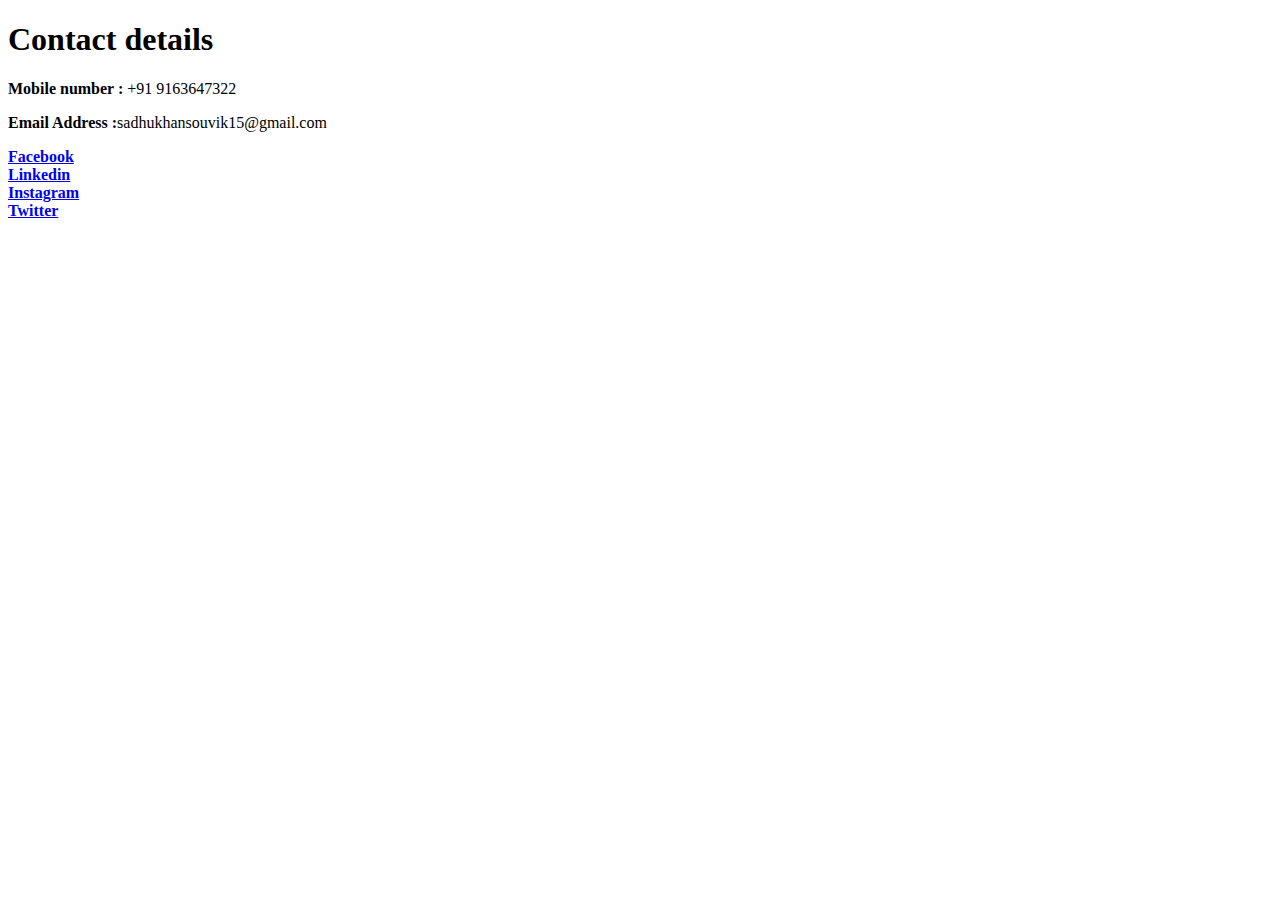
<file: contact.html>
<!DOCTYPE html>
<html lang="en">
<head>
    <meta charset="UTF-8">
    <meta name="viewport" content="width=device-width, initial-scale=1.0">
    <title>Contact</title>
</head>
<body>
    <h1>Contact details</h1>
    <p><b>Mobile number : </b> +91 9163647322</p>
    <p><b>Email Address :</b>sadhukhansouvik15@gmail.com</p>
    <a href="https://www.facebook.com/souviksadhukhan25"><b>Facebook</b></a>
    <br>
    <a href="https://www.linkedin.com/in/souvik-sadhukhan-002a90202"><b>Linkedin</b></a>
    <br>
    <a href="https://www.instagram.com/i_am_souvik_15/"><b>Instagram</b></a>
    <br>
    <a href="https://twitter.com/SouvikS53948997"><b>Twitter</b></a>

</body>
</html>
</file>
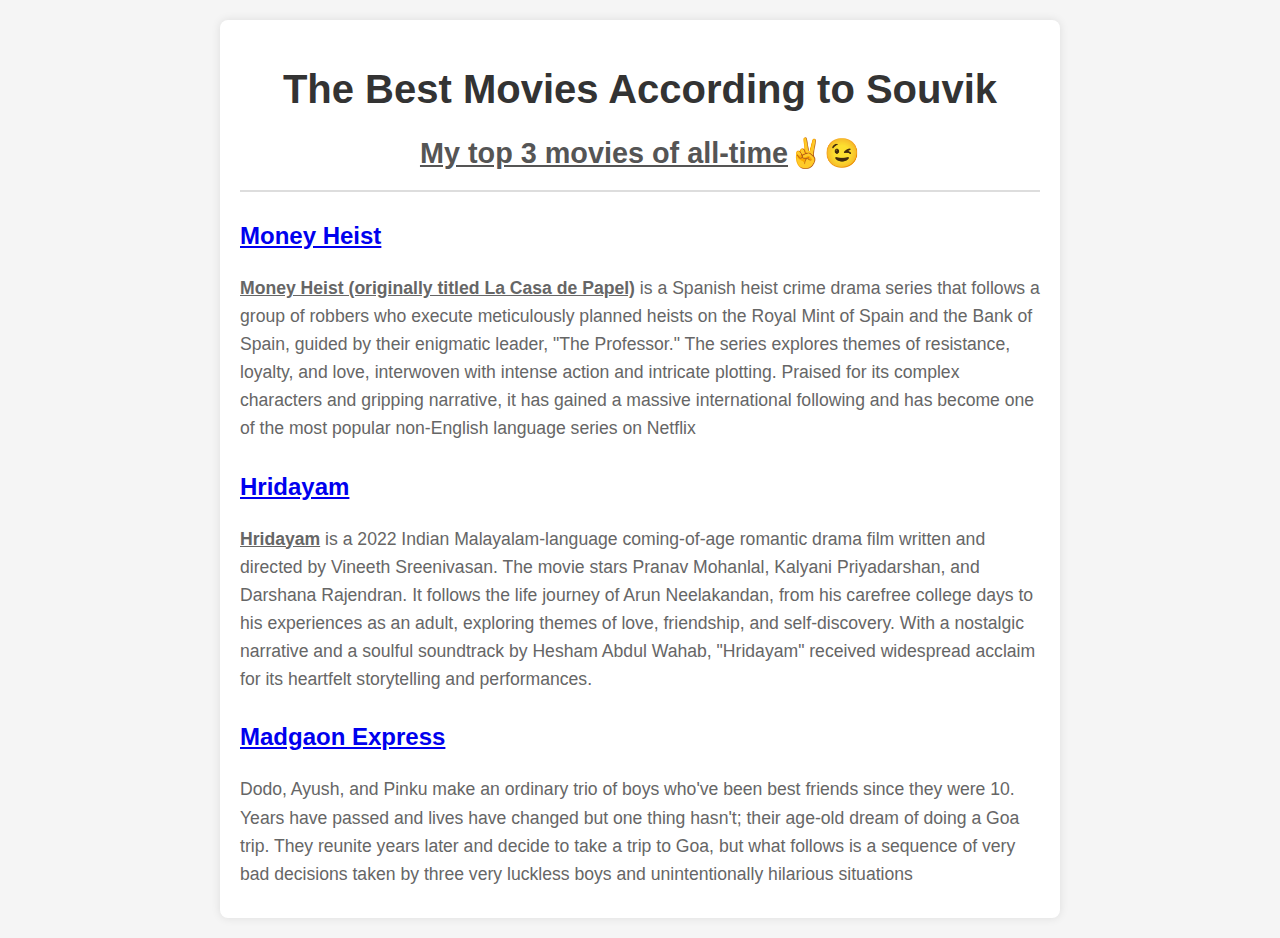
<file: Movie_ranking_project.html>
<!DOCTYPE html>
<html lang="en">
<head>
    <meta charset="UTF-8">
    <meta name="viewport" content="width=device-width, initial-scale=1.0">
    <title>Movie Rankings</title>
    <link rel="stylesheet" href="Movie_ranking_project.css">
</head>
<body>
    <div class="container">
        <h1>The Best Movies According to Souvik</h1>
        <h2><b><u>My top 3 movies of all-time</u></b>✌️😉</h2>
        <hr />
        <h3><a href="https://www.netflix.com/in/title/80192098">Money Heist</a></h3>
        <p><b><u>Money Heist (originally titled La Casa de Papel)</u></b> is a Spanish heist crime drama series that follows a group of robbers who execute meticulously planned heists on the Royal Mint of Spain and the Bank of Spain, guided by their enigmatic leader, "The Professor." The series explores themes of resistance, loyalty, and love, interwoven with intense action and intricate plotting. Praised for its complex characters and gripping narrative, it has gained a massive international following and has become one of the most popular non-English language series on Netflix</p>
        <h3><a href="https://www.imdb.com/title/tt11375428/">Hridayam</a></h3>
        <p><b><u>Hridayam</u></b> is a 2022 Indian Malayalam-language coming-of-age romantic drama film written and directed by Vineeth Sreenivasan. The movie stars Pranav Mohanlal, Kalyani Priyadarshan, and Darshana Rajendran. It follows the life journey of Arun Neelakandan, from his carefree college days to his experiences as an adult, exploring themes of love, friendship, and self-discovery. With a nostalgic narrative and a soulful soundtrack by Hesham Abdul Wahab, "Hridayam" received widespread acclaim for its heartfelt storytelling and performances.</p>
        <h3><a href="https://www.primevideo.com/detail/amzn1.dv.gti.b4424c11-cc64-409e-868f-b78c010b6a0f/?ref_=dvm_crs_imd_in_s_madgaonexp">Madgaon Express</a></h3>
        <p>Dodo, Ayush, and Pinku make an ordinary trio of boys who've been best friends since they were 10. Years have passed and lives have changed but one thing hasn't; their age-old dream of doing a Goa trip. They reunite years later and decide to take a trip to Goa, but what follows is a sequence of very bad decisions taken by three very luckless boys and unintentionally hilarious situations</p>
    </div>
</body>
</html>
</file>
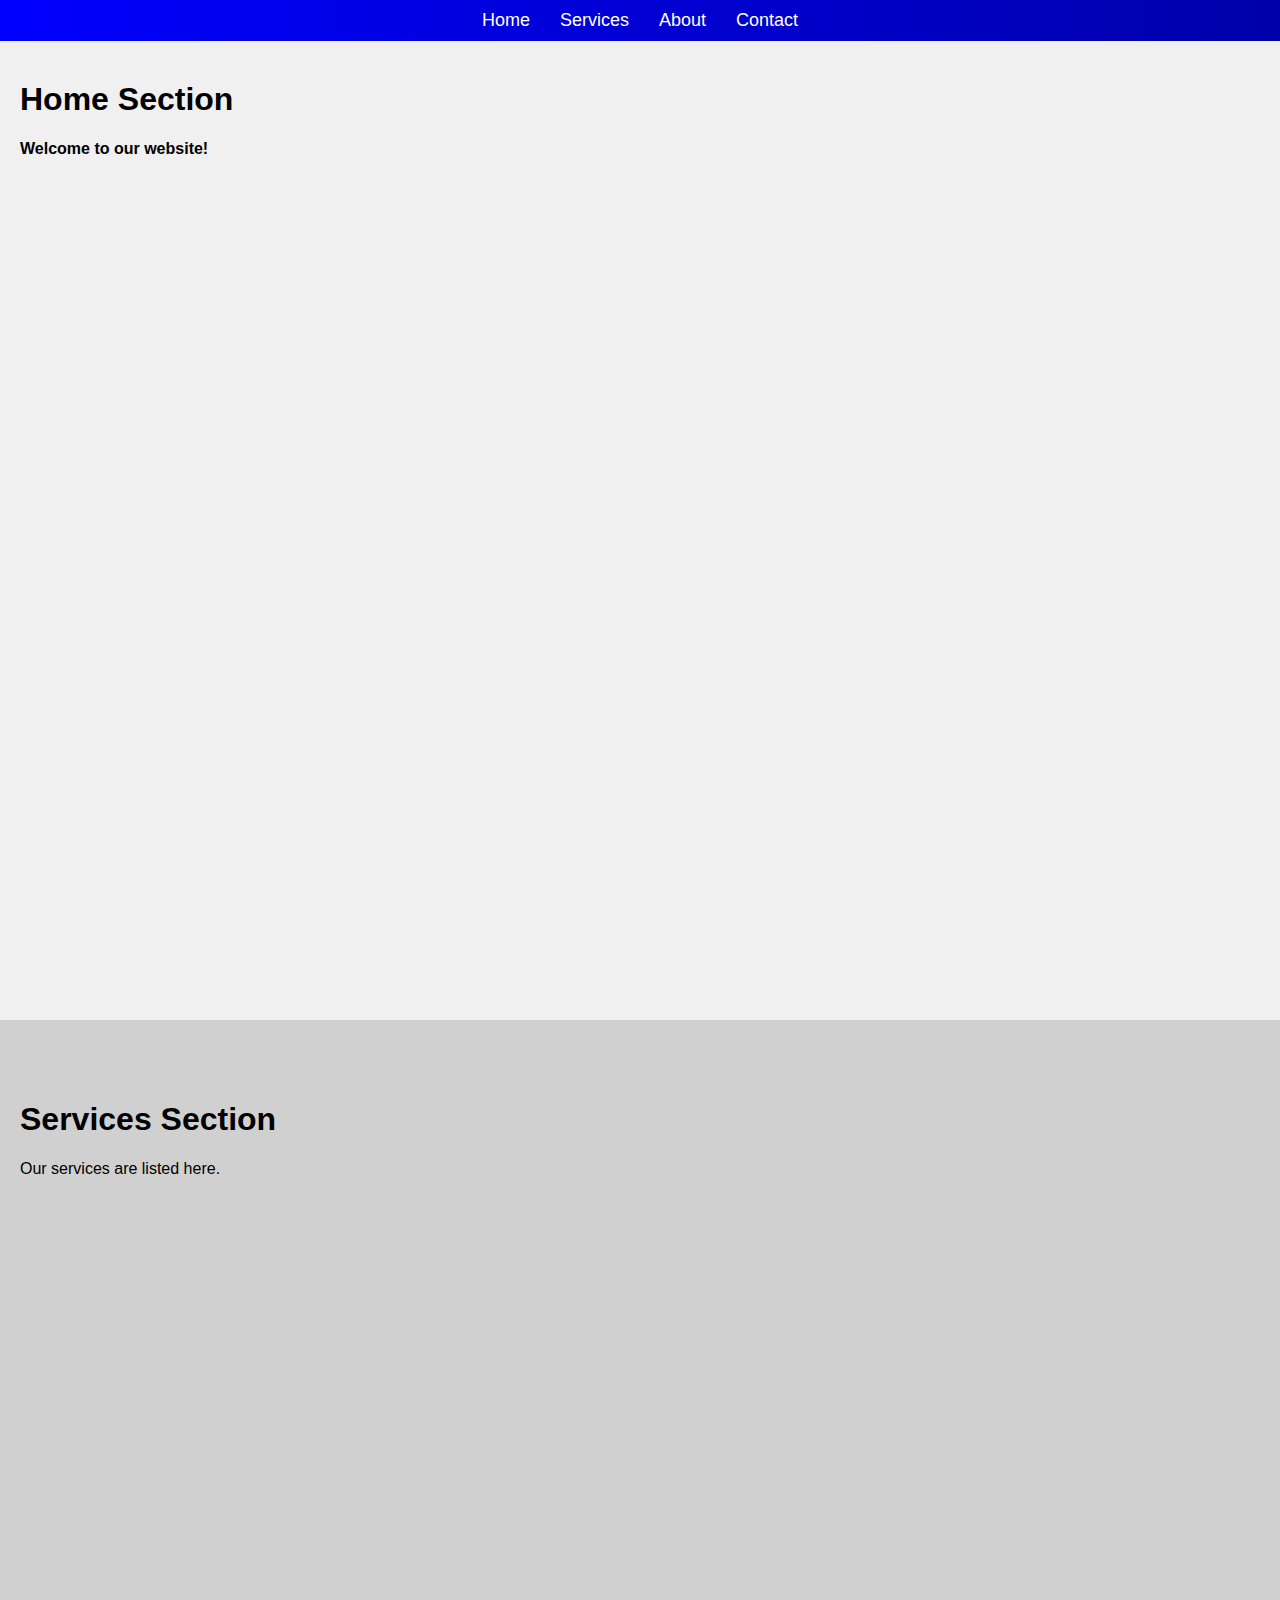
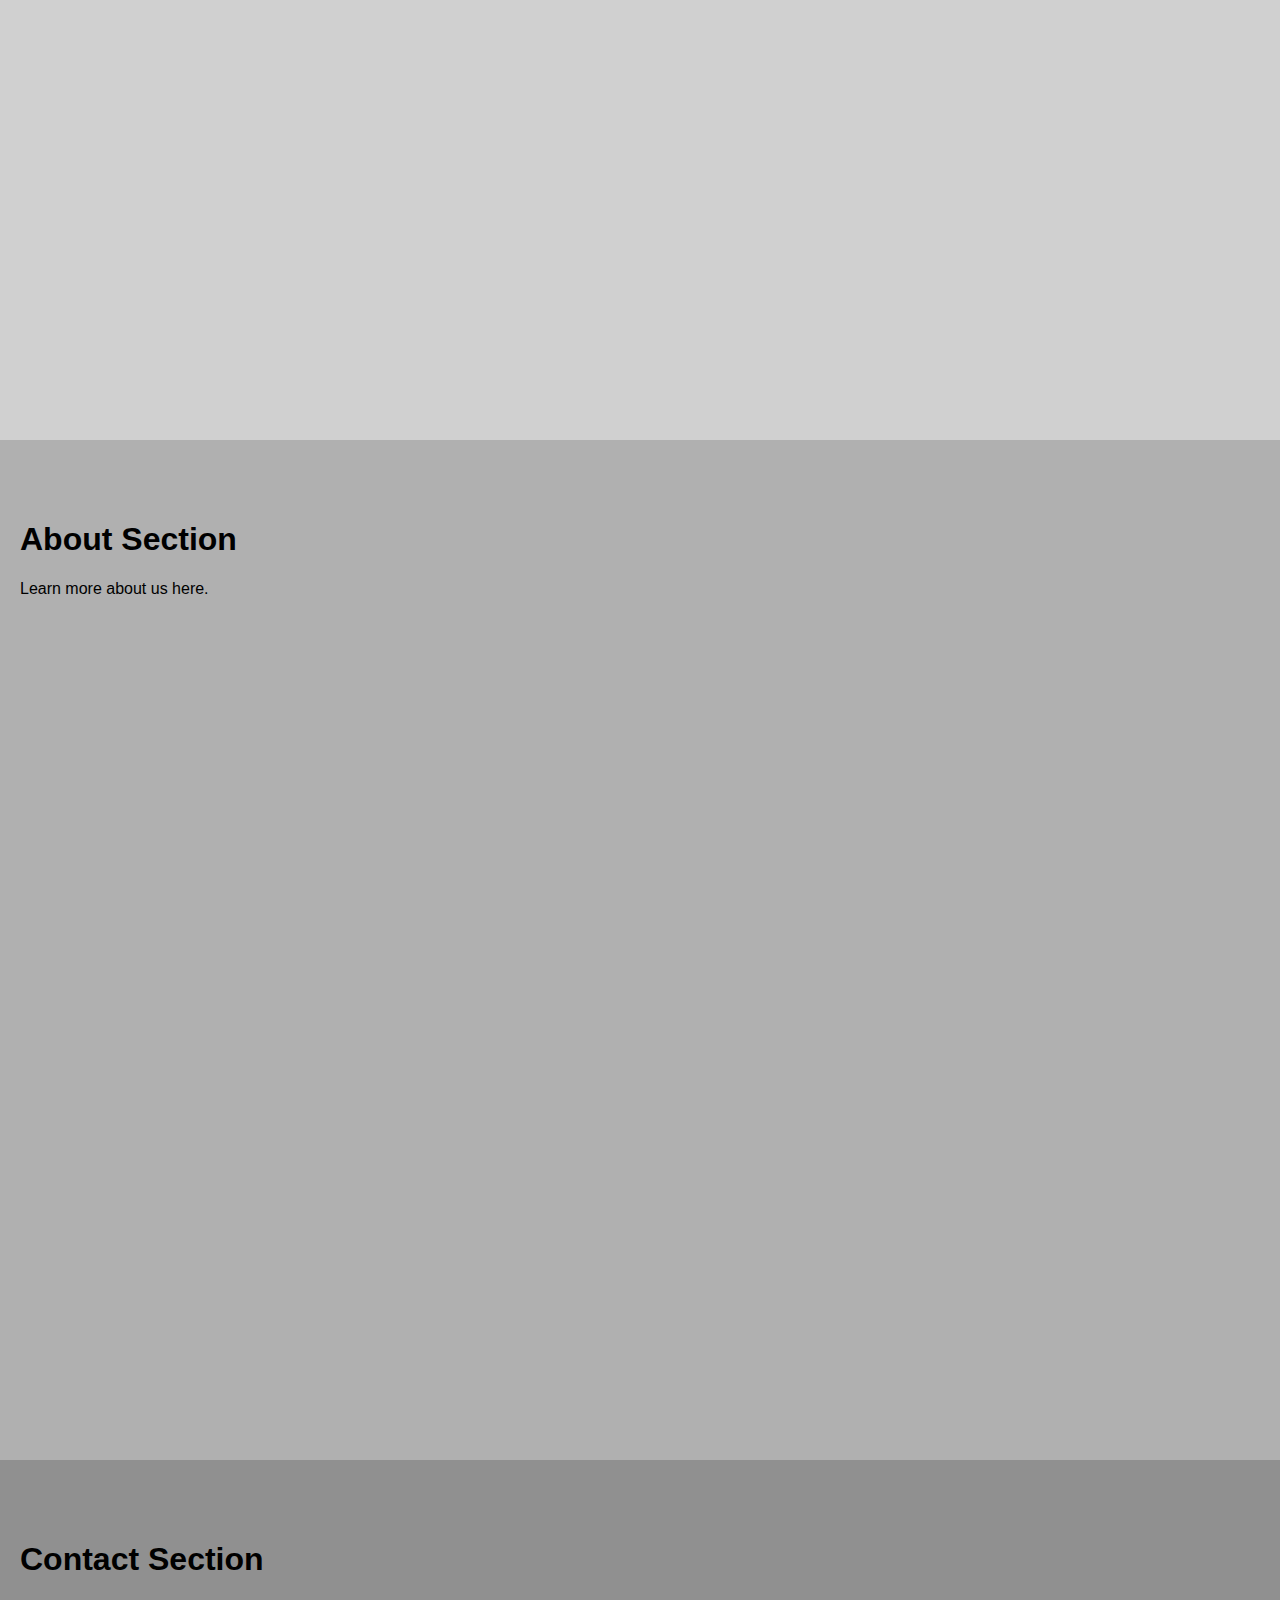
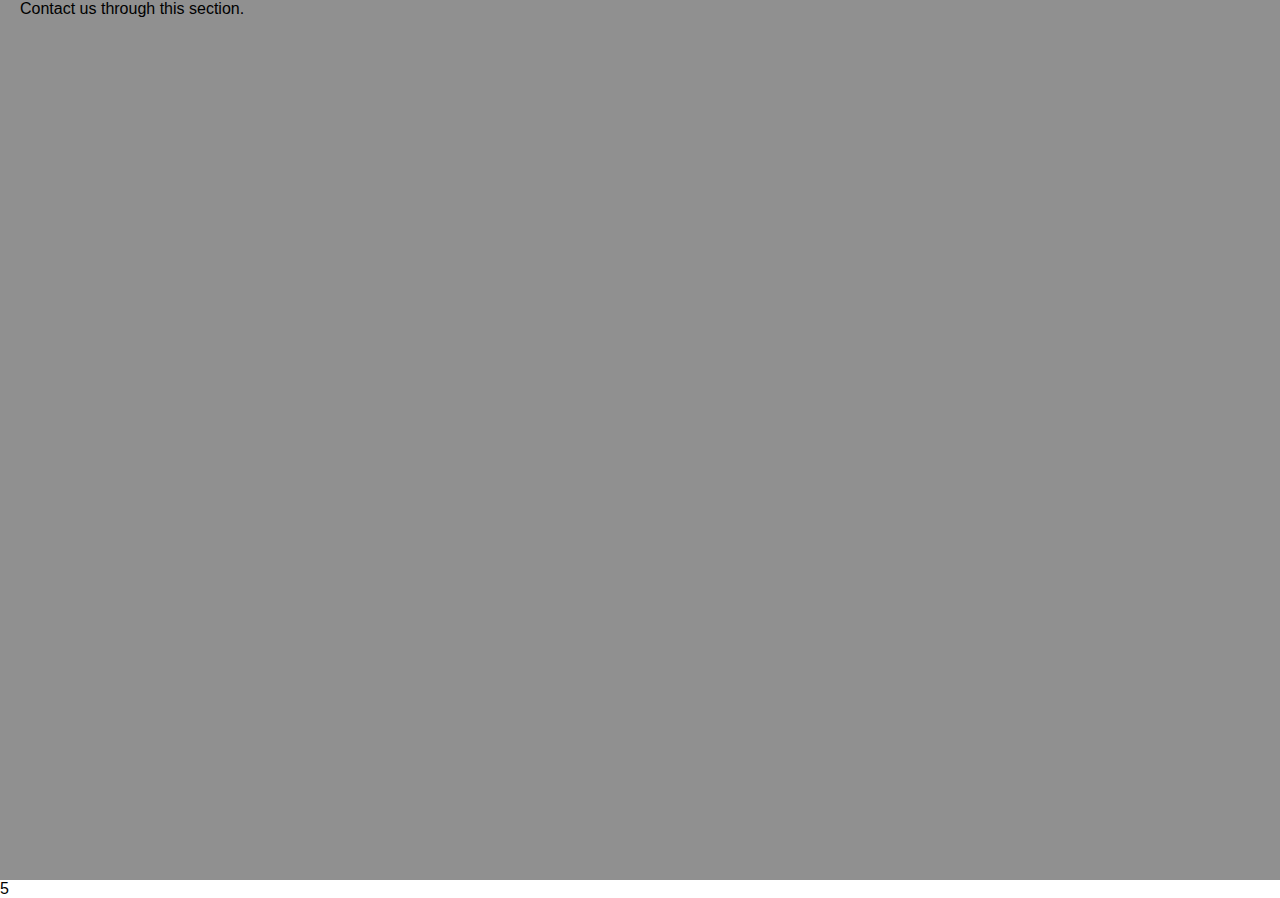
<file: Task_1.html>
<!DOCTYPE html>
<html lang="en">
<head>
    <meta charset="UTF-8">
    <meta name="viewport" content="width=device-width, initial-scale=1.0">
    <title>Interactive Navigation Menu</title>
    <link rel="stylesheet" href="Task_1.css">
</head>
<body>

    <nav id="navbar">
        <ul>
            <li><a href="#home">Home</a></li>
            <li><a href="#services">Services</a></li>
            <li><a href="#about">About</a></li>
            <li><a href="#contact">Contact</a></li>
        </ul>
    </nav>

    <section id="home">
        <h1>Home Section</h1>
        <b>Welcome to our website!</b>
    </section>

    <section id="services">
        <h1>Services Section</h1>
        <p>Our services are listed here.</p>
    </section>

    <section id="about">
        <h1>About Section</h1>
        <p>Learn more about us here.</p>
    </section>

    <section id="contact">
        <h1>Contact Section</h1>
        <p>Contact us through this section.</p>
    </section>

    <script src="Task_1.js"></script>
</body>
</html>5
</file>
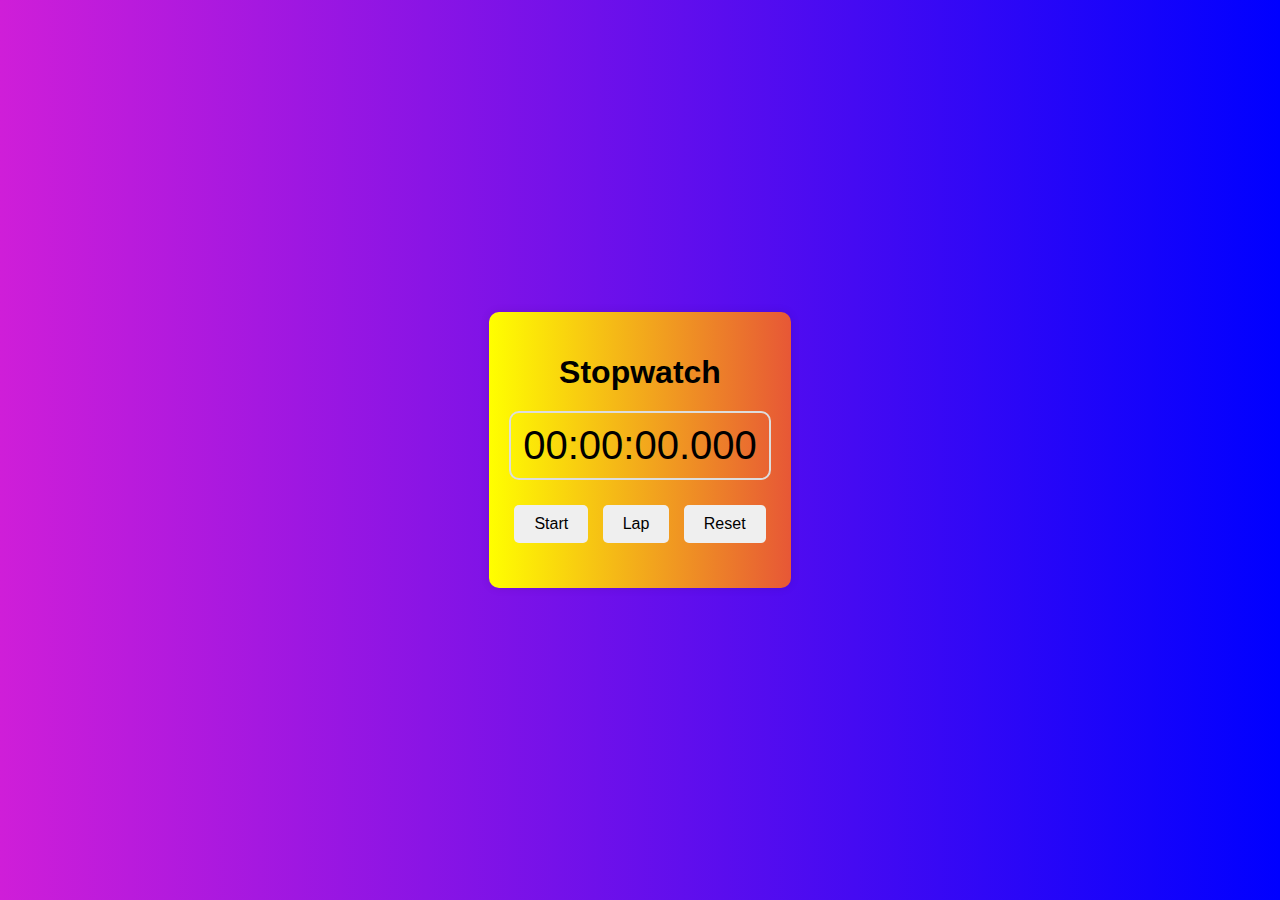
<file: Task_2.html>
<!DOCTYPE html>
<html lang="en">
<head>
    <meta charset="UTF-8">
    <meta name="viewport" content="width=device-width, initial-scale=1.0">
    <title>Stopwatch Application</title>
    <link rel="stylesheet" href="Task_2.css">
</head>
<body>
    <div class="stopwatch-container">
        <h1>Stopwatch</h1>
        <div class="stopwatch">
            <div id="display" class="display">00:00:00.000</div>
            <div class="buttons">
                <button id="startStop">Start</button>
                <button id="lap">Lap</button>
                <button id="reset">Reset</button>
            </div>
            <div class="laps" id="laps"></div>
        </div>
    </div>
    <script src="Task_2.js"></script>
</body>
</html>
</file>
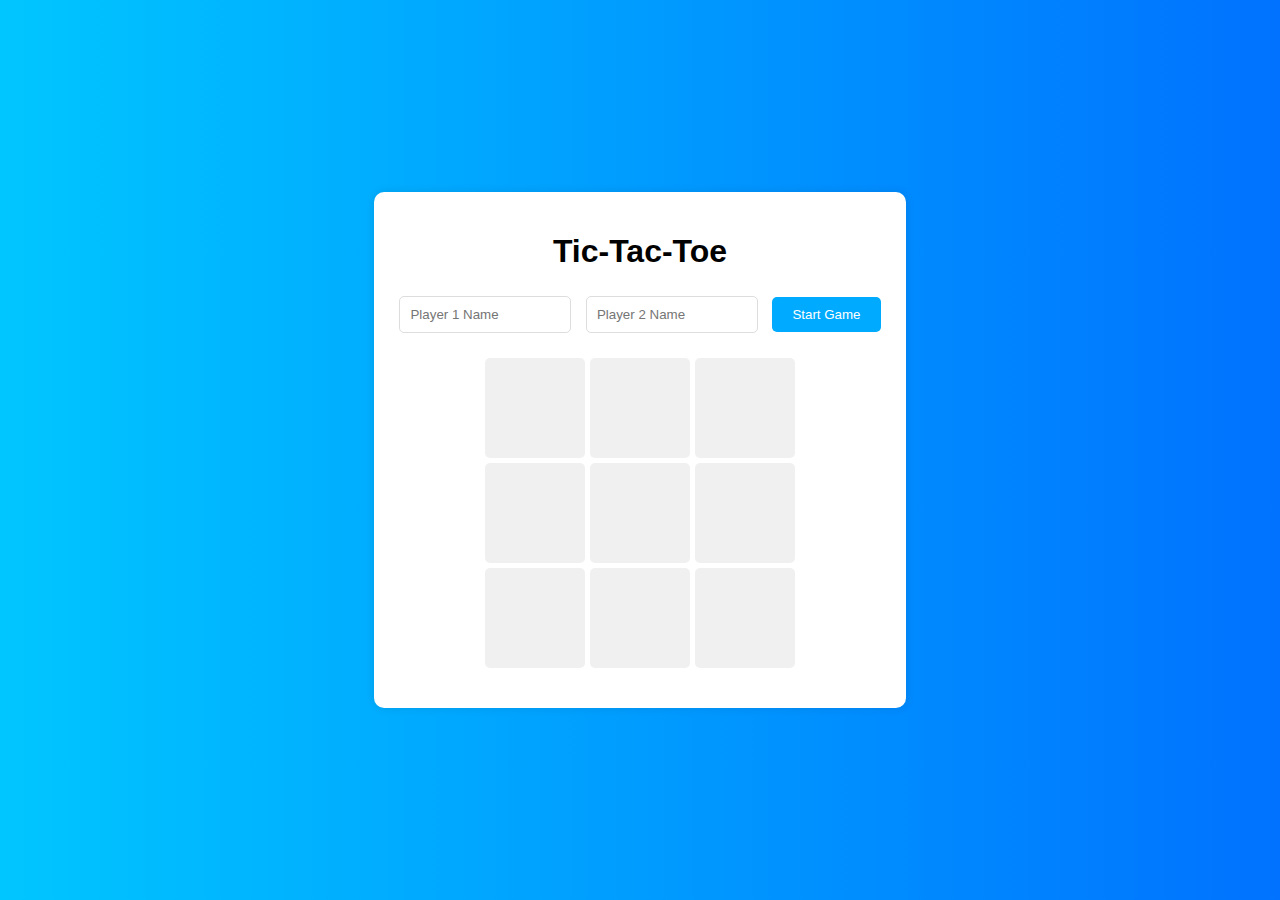
<file: Task_3.html>
<!DOCTYPE html>
<html lang="en">
<head>
    <meta charset="UTF-8">
    <meta name="viewport" content="width=device-width, initial-scale=1.0">
    <title>Tic-Tac-Toe</title>
    <link rel="stylesheet" href="Task_3.css">
</head>
<body>

    <div class="game-container">
        <h1>Tic-Tac-Toe</h1>
        <div class="player-inputs">
            <input type="text" id="player1" placeholder="Player 1 Name">
            <input type="text" id="player2" placeholder="Player 2 Name">
            <button id="startGame">Start Game</button>
        </div>
        <div id="gameBoard" class="game-board">
            <div class="cell" data-index="0"></div>
            <div class="cell" data-index="1"></div>
            <div class="cell" data-index="2"></div>
            <div class="cell" data-index="3"></div>
            <div class="cell" data-index="4"></div>
            <div class="cell" data-index="5"></div>
            <div class="cell" data-index="6"></div>
            <div class="cell" data-index="7"></div>
            <div class="cell" data-index="8"></div>
        </div>
        <div id="message" class="message"></div>
    </div>

    <script src="Task_3.js"></script>
</body>
</html>
</file>
<file: Movie_ranking_project.css>
body {
    font-family: Arial, sans-serif;
    background-color: #f5f5f5;
    margin: 0;
    padding: 20px;
}

h1, h2, h3 {
    color: #333;
}

h1 {
    text-align: center;
    font-size: 2.5em;
    margin-bottom: 10px;
}

h2 {
    text-align: center;
    font-size: 1.8em;
    margin-bottom: 20px;
    color: #555;
}

hr {
    border: none;
    border-top: 2px solid #ddd;
    margin: 20px 0;
}

h3 {
    font-size: 1.5em;
    margin-top: 30px;
    color: #444;
}

p {
    font-size: 1.1em;
    line-height: 1.6;
    color: #666;
    margin: 10px 0;
}

.container {
    max-width: 800px;
    margin: auto;
    background-color: #fff;
    padding: 20px;
    border-radius: 8px;
    box-shadow: 0 0 10px rgba(0, 0, 0, 0.1);
}
</file>
<file: Task_1.css>
/* styles.css */

body {
    font-family: Arial, sans-serif;
    margin: 0;
    padding: 0;
}

nav {
    position: fixed;
    width: 100%;
    background: linear-gradient(90deg, #00f, #00a);
    padding: 10px 0;
    top: 0;
    left: 0;
    z-index: 1000;
    transition: background 0.3s;
}

nav ul {
    list-style: none;
    display: flex;
    justify-content: center;
    margin: 0;
    padding: 0;
}

nav ul li {
    margin: 0 15px;
}

nav ul li a {
    text-decoration: none;
    color: #fff;
    font-size: 18px;
    transition: color 0.3s;
}

nav ul li a:hover {
    color: #ff0;
}

section {
    padding: 60px 20px;
    min-height: 100vh;
}

#home {
    background: #f0f0f0;
}

#services {
    background: #d0d0d0;
}

#about {
    background: #b0b0b0;
}

#contact {
    background: #909090;
}
</file>
<file: Task_2.css>
/* styles.css */

body {
    display: flex;
    justify-content: center;
    align-items: center;
    height: 100vh;
    margin: 0;
    font-family: Arial, sans-serif;
    background: linear-gradient(to right, #cf1ed8, blue);
}

.stopwatch-container {
    background:linear-gradient(to left,#e75736,yellow);
    padding: 20px;
    border-radius: 10px;
    box-shadow: 0 0 10px rgba(0, 0, 0, 0.1);
    text-align: center;
}

h1 {
    margin-bottom: 20px;
}

.display {
    font-size: 2.5em;
    margin-bottom: 20px;
    border: 2px solid #ddd;
    border-radius: 10px;
    padding: 10px;
}

.buttons button {
    font-size: 1em;
    padding: 10px 20px;
    margin: 5px;
    border: none;
    border-radius: 5px;
    cursor: pointer;
    transition: background 0.3s;
}

.buttons button:hover {
    background: #f0f0f0;
}

.laps {
    margin-top: 20px;
    max-height: 200px;
    overflow-y: auto;
    text-align: left;
}

.laps div {
    padding: 5px;
    border-bottom: 1px solid #ddd;
}
</file>
<file: Task_3.css>
/* styles.css */

body {
    display: flex;
    justify-content: center;
    align-items: center;
    height: 100vh;
    margin: 0;
    font-family: Arial, sans-serif;
    background: linear-gradient(to right, #00c6ff, #0072ff);
}

.game-container {
    text-align: center;
    background: #fff;
    padding: 20px;
    border-radius: 10px;
    box-shadow: 0 0 10px rgba(0, 0, 0, 0.1);
}

.player-inputs {
    margin-bottom: 20px;
}

.player-inputs input {
    padding: 10px;
    margin: 5px;
    border: 1px solid #ddd;
    border-radius: 5px;
    width: 150px;
}

.player-inputs button {
    padding: 10px 20px;
    margin: 5px;
    border: none;
    border-radius: 5px;
    cursor: pointer;
    background: #00aaff;
    color: #fff;
    transition: background 0.3s;
}

.player-inputs button:hover {
    background: #0088cc;
}

.game-board {
    display: grid;
    grid-template-columns: repeat(3, 100px);
    grid-template-rows: repeat(3, 100px);
    gap: 5px;
    justify-content: center;
    margin: 20px 0;
}

.cell {
    display: flex;
    justify-content: center;
    align-items: center;
    background: #f0f0f0;
    font-size: 2em;
    cursor: pointer;
    border-radius: 5px;
    transition: background 0.3s;
}

.cell:hover {
    background: #ddd;
}

.message {
    font-size: 1.5em;
    margin-top: 20px;
}

.congratulations {
    animation: fadeIn 1s forwards;
}

@keyframes fadeIn {
    from {
        opacity: 0;
    }
    to {
        opacity: 1;
    }
}
</file>
